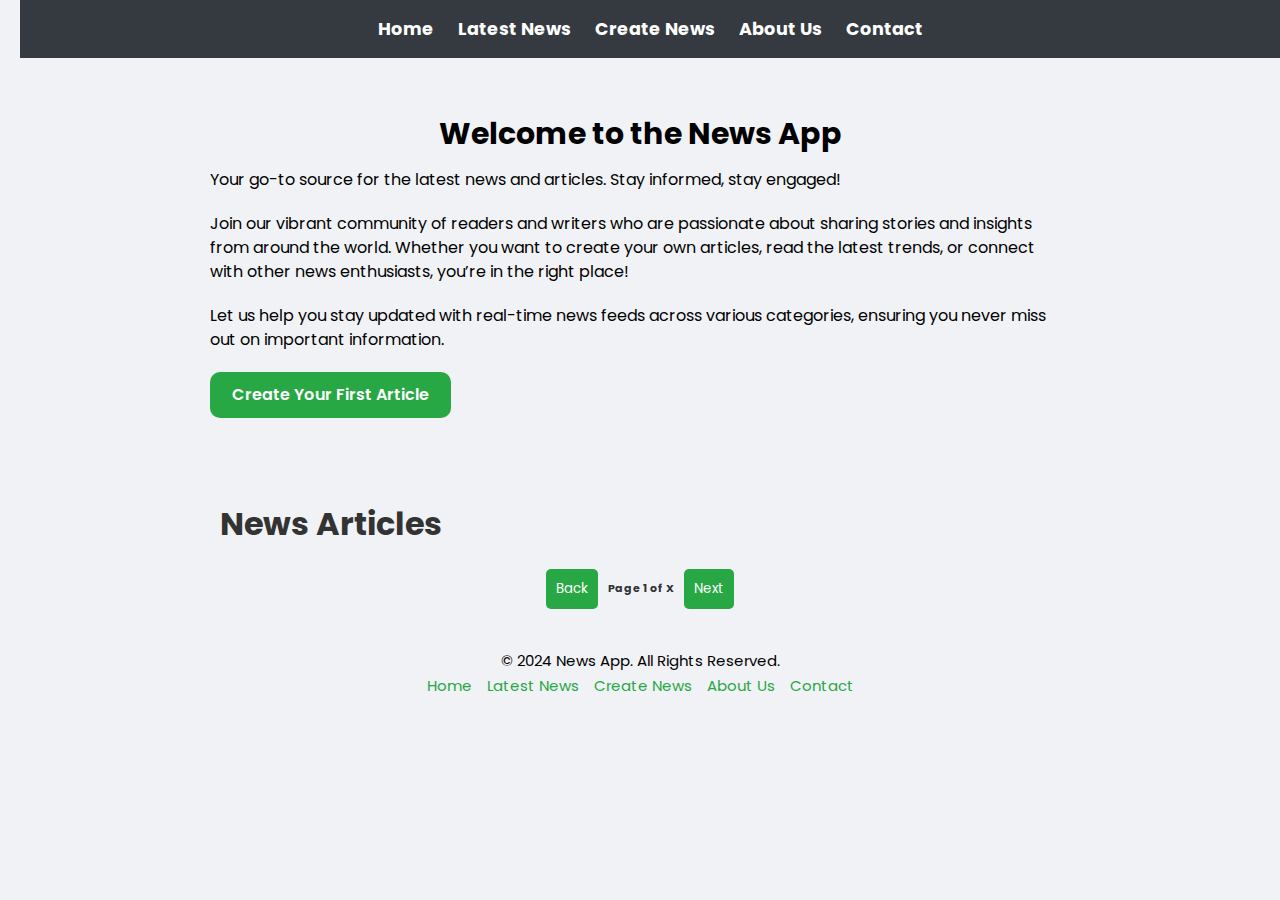
<file: index.html>
<!DOCTYPE html>
<html lang="en">
<head>
    <meta charset="UTF-8">
    <meta name="viewport" content="width=device-width, initial-scale=1.0">
    <link rel="preconnect" href="https://fonts.googleapis.com">
<link rel="preconnect" href="https://fonts.gstatic.com" crossorigin>
<link href="https://fonts.googleapis.com/css2?family=Poppins:ital,wght@0,100;0,200;0,300;0,400;0,500;0,600;0,700;0,800;0,900;1,100;1,200;1,300;1,400;1,500;1,600;1,700;1,800;1,900&display=swap" rel="stylesheet">
    <link rel="stylesheet" href="./CSS/style.css">
    <title>News App</title>
</head>
<body>
    <header>
          
        <nav>
            <ul>
                <li><a href="./index.html">Home</a></li>
                <li><a href="./HTML/news-detail.html">Latest News</a></li>
                <li><a href="./HTML/create-news.html">Create News</a></li>
                <li><a href="./HTML/about.html">About Us</a></li>
                <li><a href="./HTML/contact.html">Contact</a></li>
            </ul>
        </nav>
    </header>

    <hero class="hero">
        <div class="hero-content">
            <h1>Welcome to the News App</h1>
            <p>Your go-to source for the latest news and articles. Stay informed, stay engaged!</p>
            <p>Join our vibrant community of readers and writers who are passionate about sharing stories and insights from around the world. Whether you want to create your own articles, read the latest trends, or connect with other news enthusiasts, you’re in the right place!</p>
            <p>Let us help you stay updated with real-time news feeds across various categories, ensuring you never miss out on important information.</p>
            <div class="button-container"><a href="./HTML/create-news.html" class="cta-button">Create Your First Article</a></div>
        </div>
    </hero>

    <main>
        <h1 class="heading">News Articles</h1>
        <section id="news-list" class="news-container"></section>
        
        <div class="pagination">
            <button id="prev">Back</button>
            <span id="current-page" class="current-page">Page 1 of X</span>
            <button id="next">Next</button>
        </div>
    </main>

    <footer class="footer">
        <div class="footer-content">
            <p>&copy; 2024 News App. All Rights Reserved.</p>
            <ul class="footer-links">
                <li><a href="./index.html">Home</a></li>
                <li><a href="./HTML/news-detail.html">Latest News</a></li>
                <li><a href="./HTML/create-news.html">Create News</a></li>
                <li><a href="./HTML/about.html">About Us</a></li>
                <li><a href="./HTML/contact.html">Contact</a></li>

            </ul>
        </div>
    </footer>

    <script src="./JAVASCRIPT/app.js"></script>
    <script src="./JAVASCRIPT/news-details.js"></script>
</body>
</html>
</file>
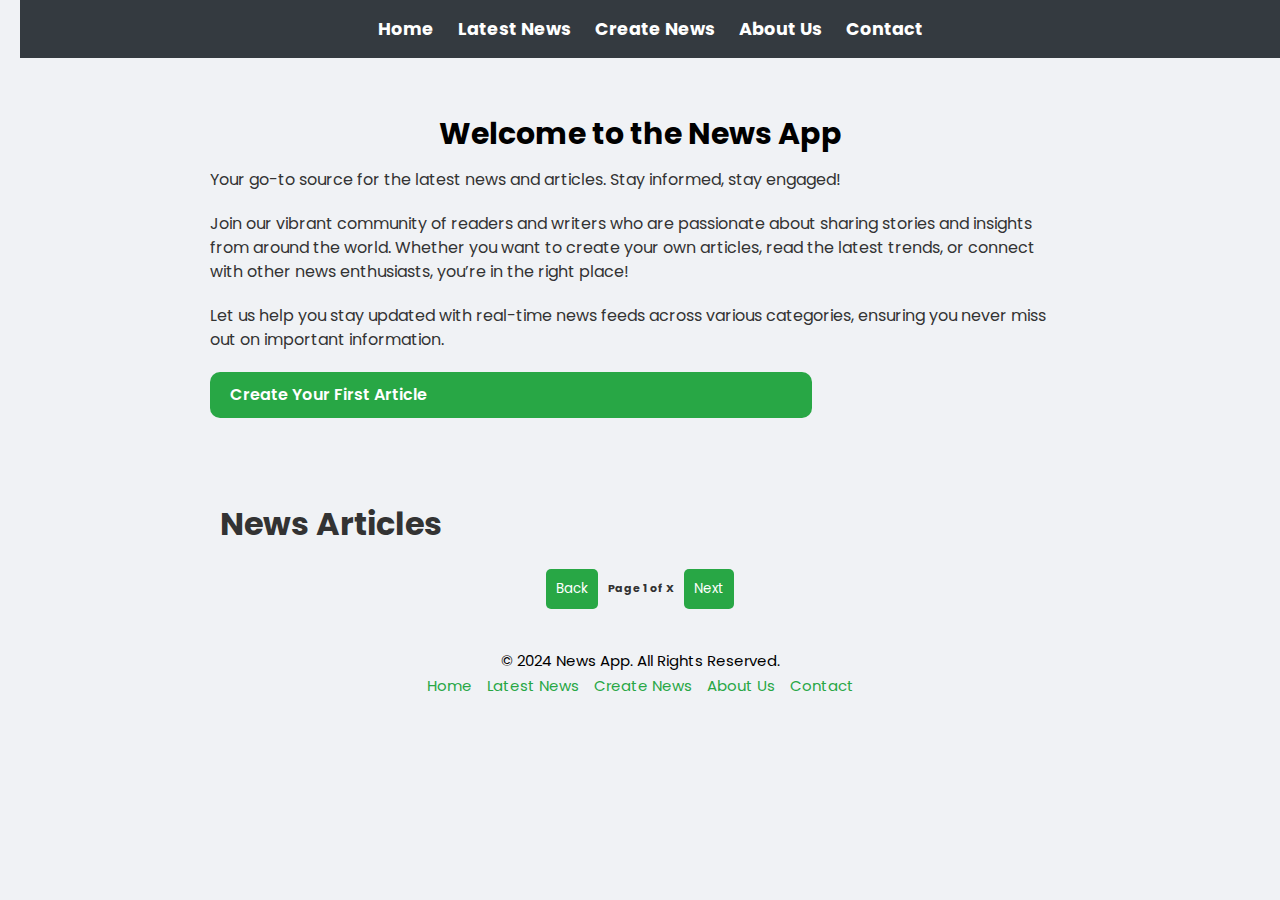
<file: HTML/index.html>
<!DOCTYPE html>
<html lang="en">
<head>
    <meta charset="UTF-8">
    <meta name="viewport" content="width=device-width, initial-scale=1.0">
    <link rel="preconnect" href="https://fonts.googleapis.com">
<link rel="preconnect" href="https://fonts.gstatic.com" crossorigin>
<link href="https://fonts.googleapis.com/css2?family=Poppins:ital,wght@0,100;0,200;0,300;0,400;0,500;0,600;0,700;0,800;0,900;1,100;1,200;1,300;1,400;1,500;1,600;1,700;1,800;1,900&display=swap" rel="stylesheet">
    <link rel="stylesheet" href="../CSS/style.css">
    <title>News App</title>
</head>
<body>
    <header>
        <nav>
            <ul>
                <li><a href="index.html">Home</a></li>
                <li><a href="news-detail.html">Latest News</a></li>
                <li><a href="create-news.html">Create News</a></li>
                <li><a href="about.html">About Us</a></li>
                <li><a href="contact.html">Contact</a></li>
            </ul>
        </nav>
    </header>

    <hero class="hero-section">
        <div class="hero-content">
            <h1>Welcome to the News App</h1>
            <p>Your go-to source for the latest news and articles. Stay informed, stay engaged!</p>
            <p>Join our vibrant community of readers and writers who are passionate about sharing stories and insights from around the world. Whether you want to create your own articles, read the latest trends, or connect with other news enthusiasts, you’re in the right place!</p>
            <p>Let us help you stay updated with real-time news feeds across various categories, ensuring you never miss out on important information.</p>
            <a href="create-news.html" class="cta-button">Create Your First Article</a>
        </div>
    </hero>

    <main>
        <h1 class="heading">News Articles</h1>
        <section id="news-list" class="news-container"></section>
        
        <div class="pagination">
            <button id="prev">Back</button>
            <span id="current-page" class="current-page">Page 1 of X</span>
            <button id="next">Next</button>
        </div>
    </main>

    <footer class="footer">
        <div class="footer-content">
            <p>&copy; 2024 News App. All Rights Reserved.</p>
            <ul class="footer-links">
                <li><a href="index.html">Home</a></li>
                <li><a href="news-detail.html">Latest News</a></li>
                <li><a href="create-news.html">Create News</a></li>
                <li><a href="about.html">About Us</a></li>
                <li><a href="contact.html">Contact</a></li>

            </ul>
        </div>
    </footer>

    <script src="../JAVASCRIPT/app.js"></script>
</body>
</html>
</file>
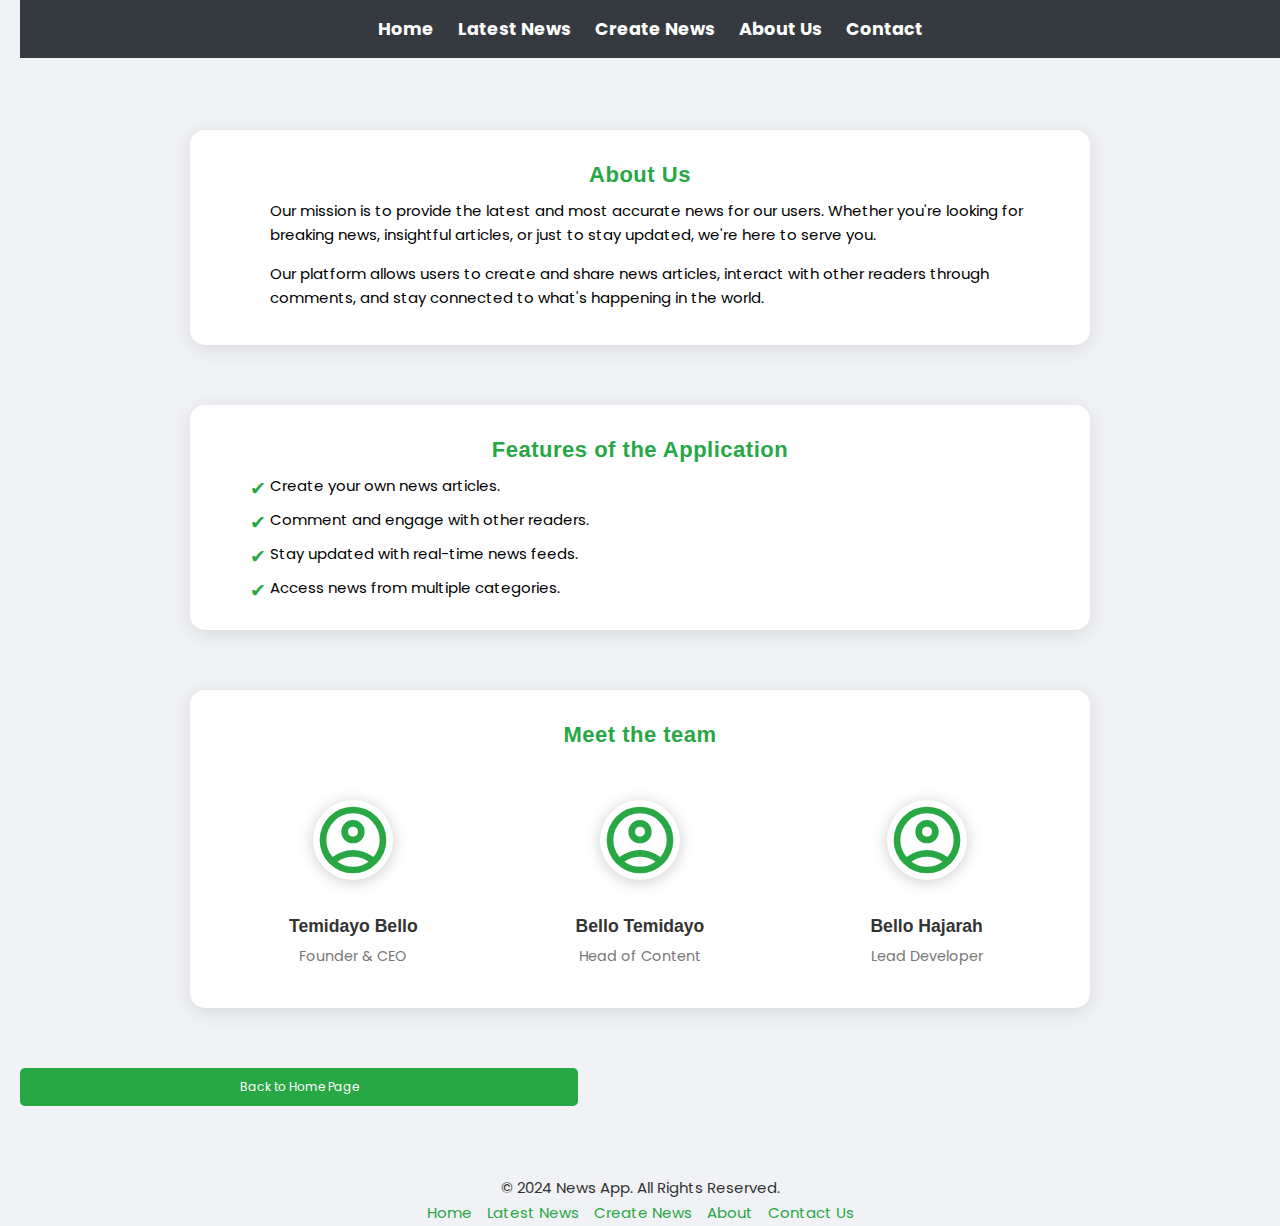
<file: HTML/about.html>
<!DOCTYPE html>
<html lang="en">
<head>
    <meta charset="UTF-8">
    <meta name="viewport" content="width=device-width, initial-scale=1.0">
    <link rel="stylesheet" href="../CSS/about.css">
    <link rel="stylesheet" href="../CSS/style.css">
    <link rel="preconnect" href="https://fonts.gstatic.com" crossorigin>
<link href="https://fonts.googleapis.com/css2?family=Poppins:ital,wght@0,100;0,200;0,300;0,400;0,500;0,600;0,700;0,800;0,900;1,100;1,200;1,300;1,400;1,500;1,600;1,700;1,800;1,900&display=swap" rel="stylesheet">
    <link rel="stylesheet" href="../CSS/style.css">
    <title>About Us</title>
</head>
<body>
    <nav>
        <ul>
            <li><a href="index.html">Home</a></li>
            <li><a href="news-detail.html">Latest News</a></li>
            <li><a href="create-news.html">Create News</a></li>
            <li><a href="about.html">About Us</a></li>
            <li><a href="contact.html">Contact</a></li>
        </ul>
    </nav>

    <section class="about-section">
        <h1>About Us</h1>
        <div class="about-content">
            <p>
                Our mission is to provide the latest and most accurate news for our users. Whether you're looking for breaking news, insightful articles, or just to stay updated, we're here to serve you.
            </p>
            <p>
                Our platform allows users to create and share news articles, interact with other readers through comments, and stay connected to what's happening in the world.
            </p>
        </div>
    </section>

    <section class="features-section">
        <h2>Features of the Application</h2>
        <ul class="features-list">
            <li>Create your own news articles.</li>
            <li>Comment and engage with other readers.</li>
            <li>Stay updated with real-time news feeds.</li>
            <li>Access news from multiple categories.</li>
        </ul>
    </section>

    
    <section class="team-section">
        <h2>Meet the team</h2>
        <div class="team-container">
            <div class="team-member">
                <img src="../ASSETS/account_circle_24dp_28A745_FILL0_wght400_GRAD0_opsz24.svg" alt="Team Member 1">
                <h3>Temidayo Bello</h3>
                <p>Founder & CEO</p>
            </div>
            <div class="team-member">
                <img src="../ASSETS/account_circle_24dp_28A745_FILL0_wght400_GRAD0_opsz24.svg" alt="Team Member 2">
                <h3>Bello Temidayo</h3>
                <p>Head of Content</p>
            </div>
            <div class="team-member">
                <img src="../ASSETS/account_circle_24dp_28A745_FILL0_wght400_GRAD0_opsz24.svg" alt="Team Member 3">
                <h3>Bello Hajarah</h3>
                <p>Lead Developer</p>
            </div>
        </div>
    </section>

    <button id="back-home">Back to Home Page</button>

    <script src="../JAVASCRIPT/about.js"></script>
</body>
<footer class="footer"></footer>
    <div class="footer-content">
        <p>&copy; 2024 News App. All Rights Reserved.</p>
        <ul class="footer-links">
            <li><a href="index.html">Home</a></li>
            <li><a href="news-detail.html">Latest News</a></li>
            <li><a href="create-news.html">Create News</a></li>
            <li><a href="about.html">About</a></li>
            <li><a href="contact.html">Contact Us</a></li>

        </ul>
    </div>
</footer>
</html>
</file>
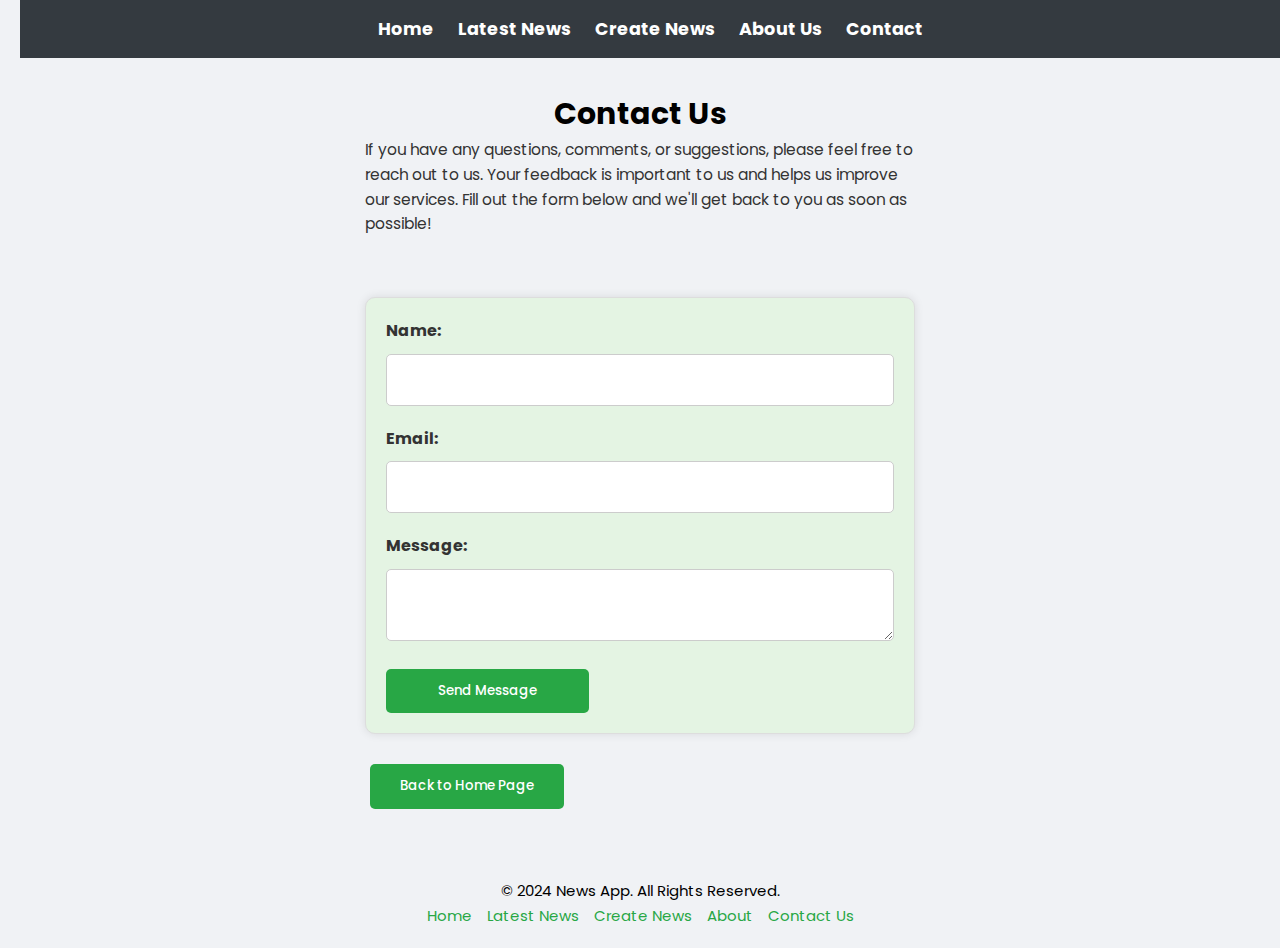
<file: HTML/contact.html>
<!DOCTYPE html>
<html lang="en">

<head>
    <meta charset="UTF-8">
    <meta name="viewport" content="width=device-width, initial-scale=1.0">
    <link rel="stylesheet" href="../CSS/style.css">
    <link rel="stylesheet" href="../CSS/contact.css">
    <link rel="preconnect" href="https://fonts.gstatic.com" crossorigin>
    <link href="https://fonts.googleapis.com/css2?family=Poppins:ital,wght@0,100;0,200;0,300;0,400;0,500;0,600;0,700;0,800;0,900;1,100;1,200;1,300;1,400;1,500;1,600;1,700;1,800;1,900&display=swap" rel="stylesheet">
    <title>Contact Us</title>
</head>

<body>
    <nav>
        <ul>
            <li><a href="index.html">Home</a></li>
            <li><a href="news-detail.html">Latest News</a></li>
            <li><a href="create-news.html">Create News</a></li>
            <li><a href="about.html">About Us</a></li>
            <li><a href="contact.html">Contact </a></li>
        </ul>
    </nav>
    <div>
    <h1>Contact Us</h1>
        <p class="contact-text">If you have any questions, comments, or suggestions, please feel free to reach out to us. Your feedback is important to us and helps us improve our services. Fill out the form below and we'll get back to you as soon as possible!</p>
    
        <form id="contact-form">
            <label for="name">Name:</label>
            <input type="text" id="name" name="name" required>
    
            <label for="email">Email:</label>
            <input type="email" id="email" name="email" required>
    
            <label for="message">Message:</label>
            <textarea id="message" name="message" required></textarea>
    
            <button type="submit">Send Message</button>
        </form>
    </div>
    

    <button id="back-home" class="back-home-button">Back to Home Page</button>
    <div id="custom-alert" class="modal">
        <div class="modal-content">
            <span class="close-button">&times;</span>
            <p id="alert-message"></p>
        </div>
    </div>
    
    <script src="../JAVASCRIPT/contact.js"></script>
</body>
 <footer class="footer">
        <div class="footer-content">
            <p>&copy; 2024 News App. All Rights Reserved.</p>
            <ul class="footer-links">
                <li><a href="index.html">Home</a></li>
                <li><a href="news-detail.html">Latest News</a></li>
                <li><a href="create-news.html">Create News</a></li>
                <li><a href="about.html">About</a></li>
                <li><a href="contact.html">Contact Us</a></li>

            </ul>
        </div>
    </footer>
</html>
</file>
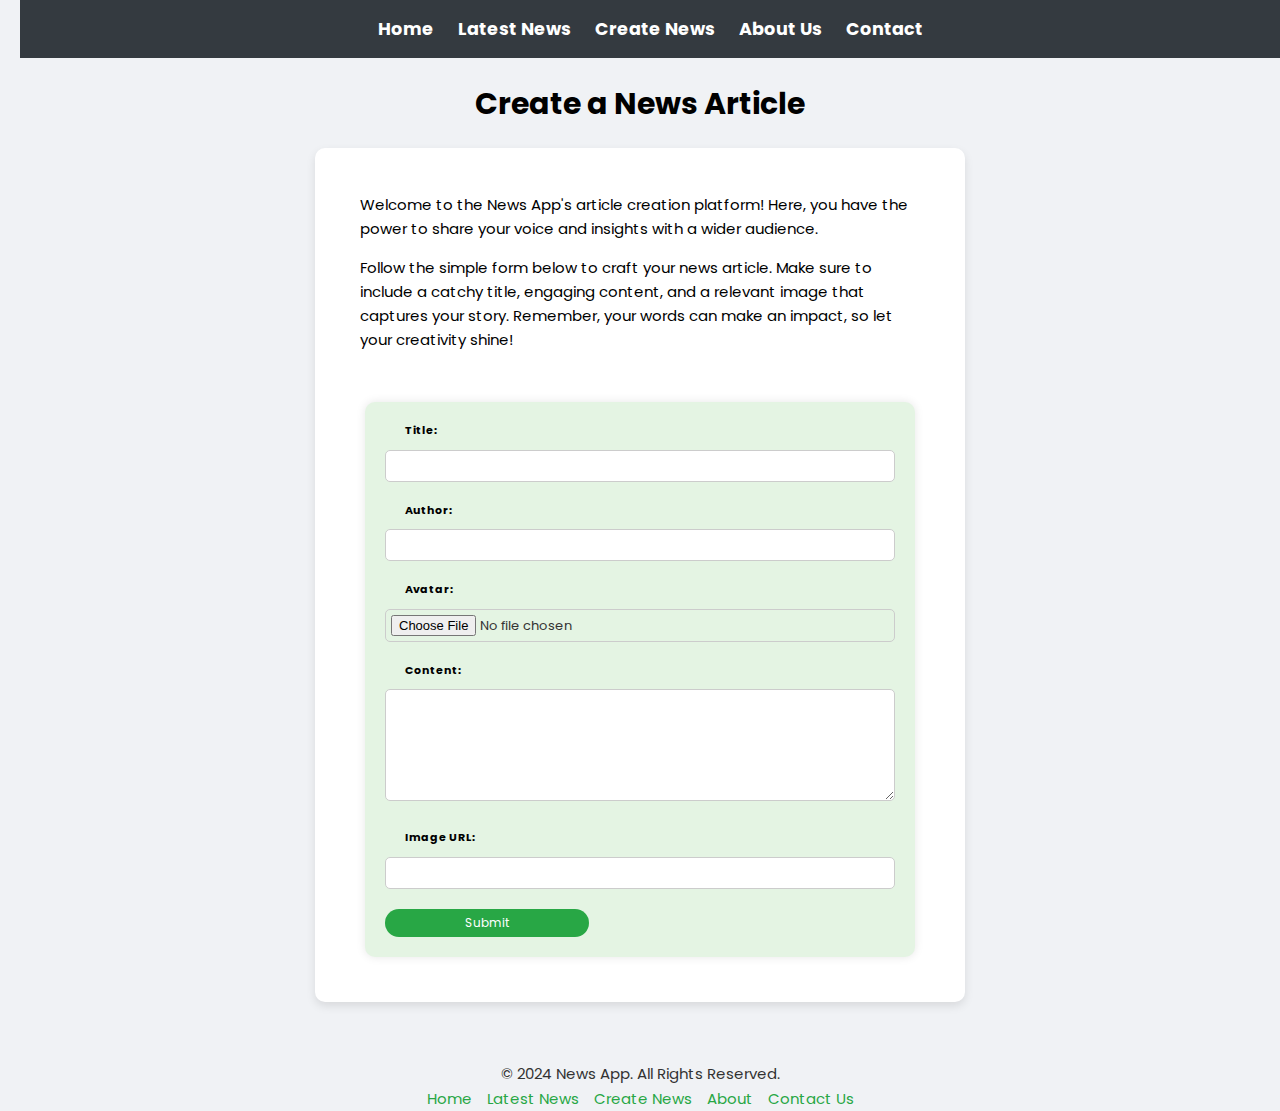
<file: HTML/create-news.html>
<!DOCTYPE html>
<html lang="en">
<head>
    <meta charset="UTF-8">
    <meta name="viewport" content="width=device-width, initial-scale=1.0">
    <link rel="stylesheet" href="../CSS/style.css">
    <link rel="stylesheet" href="../CSS/create-news.css">
    <link rel="preconnect" href="https://fonts.gstatic.com" crossorigin>
    <link href="https://fonts.googleapis.com/css2?family=Poppins:ital,wght@0,100;0,200;0,300;0,400;0,500;0,600;0,700;0,800;0,900;1,100;1,200;1,300;1,400;1,500;1,600;1,700;1,800;1,900&display=swap" rel="stylesheet">
    
    <title>Create News</title>
</head>

<body>
    <nav>
        <ul>
            <li><a href="index.html">Home</a></li>
            <li><a href="news-detail.html">Latest News</a></li>
            <li><a href="create-news.html">Create News</a></li>
            <li><a href="about.html">About Us</a></li>
            <li><a href="contact.html">Contact</a></li>
        </ul>
    </nav>

    <main>
        <h1>Create a News Article</h1>
        <section class="intro-content">
            <p>Welcome to the News App's article creation platform! Here, you have the power to share your voice and insights with a wider audience.</p>          
            <p>Follow the simple form below to craft your news article. Make sure to include a catchy title, engaging content, and a relevant image that captures your story. Remember, your words can make an impact, so let your creativity shine!</p>
        
            <form id="create-news-form" enctype="multipart/form-data">
                <div class="form-group">
                    <label for="title">Title:</label>
                    <input type="text" id="title" name="title" required>
                </div>
    
                <div class="form-group">
                    <label for="author">Author:</label>
                    <input type="text" id="author" name="author" required>
                </div>
    
                <div class="form-group">
                    <label for="avatar">Avatar:</label>
                    <input type="file" id="avatar" name="avatar" accept="image/*" required>
                </div>
    
                <div class="form-group">
                    <label for="content">Content:</label>
                    <textarea id="content" name="content" rows="5" required></textarea>
                </div>
    
                <div class="form-group">
                    <label for="imageUrl">Image URL:</label>
                    <input type="url" id="imageUrl" name="imageUrl" required>
                </div>
    
                <button type="submit">Submit</button>
            </form>
        </section>
        <div class="feedback" id="feedback"> </div>
        
        
    </main>
    <script src="../JAVASCRIPT/create-news.js"></script>
</body>
<footer class="footer"></footer>
    <div class="footer-content">
        <p>&copy; 2024 News App. All Rights Reserved.</p>
        <ul class="footer-links">
            <li><a href="index.html">Home</a></li>
            <li><a href="news-detail.html">Latest News</a></li>
            <li><a href="create-news.html">Create News</a></li>
            <li><a href="about.html">About</a></li>
            <li><a href="contact.html">Contact Us</a></li>

        </ul>
    </div>
</footer>



</html>
</file>
<file: CSS/style.css>
* {
  margin: 0;
  padding: 0;
  box-sizing: border-box;
  font-family: "Poppins";
}

body {
  background-color: #F0F2F5;
  color: #333;
  line-height: 1.6;
  padding: 0 20px;
  padding-top: 70px;
}

nav {
  background-color: #343A40;
  color: white;
  padding: 15px;
  margin-bottom: 20px;
  position: fixed;
  top: 0;
  width: 100%;
  z-index: 1000;
}

nav ul {
  list-style: none;
  text-align: center;
  margin: 0;
  padding: 0;
}

nav ul li {
  display: inline-block;
  margin-right: 20px;
}

nav a {
  color: white;
  font-size: 1.1em;
  font-weight: bold;
  text-decoration: none;
  transition: color 0.3s ease;
}

nav a:hover {
  color: #28A745;
}
.heading {
  text-align: left;
  padding-top: 60px;
  padding-bottom: 10px;
  margin-left: 200px;
}

.hero {
  color: black;
  padding-top: 0;
  text-align: center;
  position: relative;
  border-radius: 15px;
  margin: 20px auto;
}
.hero-content{
  width: 100%;
  max-width: 900px; 
  margin: auto;
  overflow: hidden;
  padding: 20px; 
}
.hero-content h1 {
  font-size: 30px;
  margin-bottom: 0px;
  text-align: center;
  color: black;
  padding-top: 20px;
}

.hero-content p {
  font-size: 16px;
  max-width: 900px;
  line-height: 1.5;
  margin: 10px auto 20px;
  text-align: left;
}

.button-container {
  width: 40%;
}

.cta-button {
  display:block; 
  background-color: #28a745; 
  color: white; 
  padding: 10px 20px; 
  font-size: 16px;
  font-weight: 600; 
  text-decoration: none; 
  border-radius: 10px; 
  transition: background-color 0.3s, transform 0.3s; 
  margin-top: 10px;
  max-width: 70%; 
  box-sizing: border-box; 
}

.news-container {
  display: flex;
  flex-wrap: wrap;
  justify-content: space-between;
  gap: 20px;
  max-width: 1000px;
  margin: 0 auto;
}

.news-item {
  background-color: white;
  border: 1px solid #ddd;
  border-radius: 8px;
  width: calc(33.333% - 20px);
  box-shadow: 0 4px 8px rgba(0, 0, 0, 0.1);
  overflow: hidden;
  transition: transform 0.3s ease, box-shadow 0.3s ease;
  display: flex;
  flex-direction: column;
}

.news-item:hover {
  transform: translateY(-10px);
  box-shadow: 0 8px 16px rgba(0, 0, 0, 0.15);
}

.news-item img {
  width: 90%;
  height: 200px;
  object-fit: cover;
  border-radius: 8px 8px 0 0;
  margin: 20px;
}

.news-item h4 {
  font-size: 18px;
  margin-top: 3px;
  padding: 0 30px;
  flex-grow: 1;
}

.news-item p {
  font-size: 15px;
  color: #666;
  margin-bottom: 10px;
  padding: 0 30px;
}

.news-item a {
  display: block;
  background-color: #28A745;
  color: white;
  padding: 10px;
  text-align: center;
  text-decoration: none;
  font-weight: bold;
  margin: 10px 10px 15px;
  border-radius: 5px;
  transition: background-color 0.3s ease;
}

.news-item a:hover {
  background-color: #1d8335;
}

.pagination {
  display: flex;
  justify-content: center;
  align-items: center;
  margin-top: 30px;
  margin-bottom: 20px;
}

.pagination button {
  padding: 10px 20px;
  margin: 0 10px;
  background-color: #28A745;
  color: white;
  border: none;
  border-radius: 5px;
  cursor: pointer;
  transition: background-color 0.3s ease;
}

.pagination button:hover {
  background-color: #1d8335;
}

.pagination span {
  font-size: 1.1em;
  font-weight: bold;
  color: #333;
}

.footer {
  color: black;
  padding: 20px 0;
  text-align: center;
}

.footer-content {
  max-width: 1200px;
  margin: 0 auto;
  padding: 0 20px;
}

.footer-content p {
  margin: 0 auto;
  font-size: 15px;
  text-align: center;
}

.footer-links {
  list-style-type: none;
  padding: 0;
  margin: 0;
  display: flex;
  justify-content: center;
  gap: 15px;
}

.footer-links li {
  display: inline-block;
}

.footer-links li a {
  text-decoration: none;
  color: #28a745;
  font-size: 15px;
  transition: color 0.3s ease;
  
}

.footer-links li a:hover {
  color: #9f9d9d;
}

@media (max-width: 768px) {
  nav {
    padding: 10px;
  }

  nav ul li {
    margin-right: 8px;
    margin-bottom: 8px;
    font-size: 12px;
  }

  .hero-content h1 {
    font-size: 20px;
    margin-left: 70px;
    text-align: left;
    margin-bottom: 2px;
  }
  
  .hero-content p {
    font-size: 12px;
    width: 650px;
    margin: 0 auto;
    text-align: left;
    padding: 12px;
  }

  .button-container {
    padding: 0.5rem; 
    margin-left: 20px;
    width: 45%;
  }

  .cta-button {
    padding: 8px 16px;
    font-size: 0.9rem; 
  }

  .heading {
    font-size: 17px;
    margin: 0;
    padding: 15px;
  }

  .news-item {
    flex: 1 1 calc(33% - 2px); 
  }

  .news-item h4 {
    font-size: 13px; 
    padding: 0 15px; 
  }

  .news-item p {
    font-size: 13px; 
    padding: 0 15px; 
  }

  .news-item a {
    padding: 8px; 
    font-size: 12px; 
    margin: 8px 8px 12px 8px; 
  }

  .footer-links a {
    flex-direction: row;
    align-items: center;
    gap: 8px;
  }

  .footer-links li a {
    font-size: 12px;
  }

  .footer-content p {
    font-size: 12px;
    text-align: center;
  }
}

@media (max-width: 390px) {
  nav {
    padding: 1px;
    }

  nav ul li {
    display: inline;
    font-size: 10px;
    padding: 0;
  }

  .hero-content h1 {
    font-size: 14px;
    text-align: center;
    margin: auto;
    padding-top: 0;
  }

  .hero-content p {
    font-size: 11px;
    width: auto;
    margin: 0 auto;
  }
  .button-container{
    width:75%;
    margin: 0;
  }
  .cta-button {
    font-size: 10px;
    text-align: left;
    width:100%;
  }

  .news-item {
    flex: 10 10 55%; 
  }

  .news-item h4 {
    font-size: 11px;
    padding: 0 10px; 
  }

  .news-item p {
    font-size: 11px; 
    padding: 0 10px; 
  }

  .news-item a {
    padding: 8px; 
    font-size: 12px; 
    margin: 8px 0; 
  }

  .footer-links a {
    flex-direction: row;
    align-items: center;
    gap: 8px;
  }

  .footer-links li a {
    font-size: 10px;
  }

  .footer-content p {
    font-size: 10px;
    text-align: center;
    margin-top: 5px;
  }
}
.pagination {
  display: flex;
  justify-content: center;
  align-items: center;
  margin-top: 10px;
  margin-bottom: 20px;
  font-size: 11px;
}

.pagination button {
  padding: 10px;
  margin: 0 10px;
  background-color: #28A745;
  color: white;
  border: none;
  border-radius: 5px;
  cursor: pointer;
  transition: background-color 0.3s ease;
}

.pagination button:hover {
  background-color: #1d8335;
}

.pagination span {
  font-size: 11px;
  font-weight: bold;
  color: #333;
}
</file>
<file: CSS/about.css>
.about-section,
.features-section,
.team-section {
    text-align: left;
    padding: 20px 20px;
    background-color: #ffffff;
    max-width: 900px;
    margin: 60px auto;
    box-shadow: 0 4px 20px rgba(0, 0, 0, 0.1); 
    border-radius: 15px; 
}

.about-section h1,
.features-section h2,
.team-section h2 {
    font-family: 'Montserrat', sans-serif; 
    font-size: 22px; 
    color: #28a745;
    letter-spacing: 0.5px; 
    text-align: center;
    font-weight: 700;
    padding: 7px;
    margin: auto;

}

.about-content p,
.features-list li {
    font-size: 15px; 
    color: black;
    margin-bottom: 15px; 
    line-height: 1.6; 
    padding: 0 15px; 
    margin-left: 45px;
}

.features-list {
    list-style-type: none;
    padding: 0;
}

.features-list li {
    margin-bottom: 10px; 
    position: relative; 
}

.features-list li:before {
    content: '✔'; 
    color: #28a745; 
    position: absolute;
    left: -5px; 
    font-size: 1.2rem; 
}

#back-home {
    padding: 10px 20px; 
    background-color: #28a745; 
    color: white;
    font-size: 0.9rem; 
    border: none;
    border-radius: 5px;
    cursor: pointer;
    margin-left: 170px; 
    margin-bottom: 100px; 
    transition: background-color 0.3s, transform 0.3s; 
}

#back-home:hover {
    background-color: #218838; 
    transform: translateY(-2px); 
}

.team-container {
    display: flex;
    justify-content: space-around;
    margin-top: 40px; 
    flex-wrap: wrap; 
}

.team-member {
    text-align: center;
    width: 30%;
    margin-bottom: 20px; 
    transition: transform 0.3s;
    padding: 0;
    margin-top: 0;
}

.team-member:hover {
    transform: scale(1.05); 
}

.team-member img {
    width: 80px; 
    height: 80px;
    border-radius: 50%;
    margin-bottom: 15px;
    box-shadow: 0 2px 15px rgba(0, 0, 0, 0.2); 
}

.team-member h3 {
    font-family: 'Montserrat', sans-serif;
    font-size: 1.1rem; 
    color: #333;
    margin-top: 10px; 
}

.team-member p {
    font-size: 0.9rem; 
    color: #777;
    margin-top: 5px; 
}

@media (max-width: 768px) {
    .about-section,
    .features-section,
    .team-section {
        padding: 30px 10px;
    }

    .about-section h1,
    .features-section h2,
    .team-section h2 {
        font-size: 18px; 
        margin-left: 55px;
        
    }

    .about-content p,
    .features-list li {
        font-size: 13px; 
        margin-left: 35px;
    }

    #back-home {
        margin-left: 0; 
        width: 25%; 
        margin-bottom: 30px; 
        text-align: center; 
        font-size: 12px;
    }

    .team-member {
        width: 18%; 
        margin-bottom: 20px; 
        font-size: 10px;
    }
}

@media (max-width: 390px) {
    .about-section,
    .features-section,
    .team-section {
        padding: 20px 5px;
        text-align: center;
    }

    .about-section h1,
    .features-section h2,
    .team-section h2 {
        font-size:17px; 
        text-align: left;
    }

    .about-content p,
    .features-list li {
        font-size: 12px; 
        margin-left: 20px;
        text-align: left;
    }

    #back-home {
        font-size: 0.8rem; 
        padding: 8px 15px; 
        margin-bottom: 20px; 
    }

    .team-member {
        width: 20%; 
        margin: 0 auto 20px; 
    }

    .team-member h3 {
        font-size: 12px; 
    }

    .team-member p {
        font-size: 11px; 
    }
}
#back-home {
    margin-left: 0; 
    width: 45%; 
    margin-bottom: 30px; 
    text-align: center; 
    font-size: 12px;
}
</file>
<file: CSS/contact.css>
* {
    margin: 0;
    padding: 0;
    box-sizing: border-box;
    font-family: "Poppins", sans-serif;
}

h1 {
    text-align: center;
    margin-top: 20px;
    color: black;
    font-size: 30px;
}
.contact-text{
    width: 550px;
    margin: auto;
    font-size: 15.5px;
    margin-bottom: 0;
}
form {
    margin-top: 0;
    max-width: 550px;
    margin: 60px auto 30px auto;
    padding: 20px;
    border: 1px solid #ddd;
    border-radius: 10px;
    background-color: rgb(228, 244, 227);
    box-shadow: 0 0 10px rgba(0, 0, 0, 0.1);
}

form label {
    display: block;
    margin-bottom: 10px;
    font-weight: bold;
    color: #333;
}

form input,
form textarea {
    width: 100%;
    padding: 15px;
    margin-bottom: 20px;
    border: 1px solid #ccc;
    border-radius: 5px;
    transition: border-color 0.3s;
}

form input:focus,
form textarea:focus {
    border-color:  #28a745;
    outline: none;
}

button {
    display: block;
    width: 40%;
    margin-top: auto;
    padding: 12px;
    background-color:  #28a745;
    color: #fff;
    border: none;
    border-radius: 5px;
    font-weight: 500;
    cursor: pointer;
    transition: background-color 0.3s;
}

button:hover {
    background-color: #218838;
}

.back-home-button {
    margin-top: 30px;
    margin-left: 350px;
    width: auto; 
    height: 45px;
    padding: 10px 30px; 
    background-color: #28a745;
    display: block; 
    border-radius: 5px; 
    margin-bottom: 50px;
}

.back-home-button:hover {
    background-color: #1d8836;
}

.modal {
    display: none; 
    position: fixed; 
    z-index: 1000;
    left: 0;
    top: 0;
    width: 100%; 
    height: 100%; 
    overflow: auto; 
    background-color: rgba(0, 0, 0, 0.4);
}

.modal-content {
    background-color: #fefefe;
    margin: 15% auto; 
    padding: 20px;
    border: 1px solid #888;
    width: 80%; 
}

.close-button {
    color: #aaa;
    float: right;
    font-size: 28px;
    font-weight: bold;
}

.close-button:hover,
.close-button:focus {
    color: black;
    text-decoration: none;
    cursor: pointer;
}

.contact-description {
    max-width: 1100px;
    padding: 40px;
    background-color: white;
    border-radius: 8px;
    box-shadow: 0 2px 10px rgba(0, 0, 0, 0.1);
    margin-left: auto;
    margin-right: auto;
    margin-bottom: 40px;
}

.contact-description h2 {
    font-size: 25px;
    color: #333;
    padding: 0px;
    margin-bottom: 10px;
    margin-left: -20px;
    text-align: center;
}

.contact-description p {
    font-size: 15px;
    text-align: left;
    line-height: 1.6;
    margin-left: 280px;
    height: 70px;
    margin-bottom: 20px;
    width: 600px;
    padding: 15px;
}

@media (max-width: 768px) {
    h1 {
        font-size: 20px;
        margin-left: 30px;
    }

    form {
        padding: 15px;
        margin: 30px auto;
    }

    form label {
        font-size: 12px;
    }

    form input,
    form textarea {
        padding: 10px;
        font-size: 14px;
    }

    button {
        width: 30%;
        padding: 10px;
        font-size: 14px;
    }

    .back-home-button {
        margin-left: 150px;
        width: 25%;
        height: 40px;
        padding: 10px 20px;
    }

    .contact-description {
        padding: 30px;
    }

    .contact-description h2 {
        font-size: 18px;
        margin-left: 40px;
    }

    .contact-description p {
        font-size: 12px;
        margin-left: 100px;
        width: 500px;
    }
}

@media (max-width: 390px) {
    h1 {
        font-size: 17px;
    }
    .contact-text{
        font-size: 11px;
        width: 90%;
    }

    form {
        padding: 10px;
        margin: 20px auto;
        width:90%;
    }

    form label {
        font-size: 12px;
    }

    form input,
    form textarea {
        padding: 8px;
        font-size: 12px;
    }

    button {
        width: 40%;
        padding: 10px;
        font-size: 12px;
    }

    .back-home-button {
        width: 45%;
        height: 35px;
        padding: 8px 15px;
        margin-left: 10px;
    }

}
</file>
<file: CSS/create-news.css>
* {
  margin: 0;
  padding: 0;
  box-sizing: border-box;
  font-family: "Poppins", sans-serif;
}

h1 {
  color: black;
  font-size: 30px;
  text-align: center;
  margin-top: 10px;
  margin-bottom: 20px;
}

.intro-content {
  background-color: #ffffff; 
  border-radius: 10px; 
  box-shadow: 0 4px 10px rgba(0, 0, 0, 0.1); 
  padding: 45px; 
  margin: 20px auto; 
  max-width: 650px; 
  height: auto; 
  text-align: left;
}

.intro-content p {
  font-size: 15px; 
  line-height: 1.6; 
  margin-bottom: 15px;
  color: black; 
  max-width: 900px;
  padding: 0;
}

form {
  max-width: 550px;
  margin: 0 auto;
  background: rgb(228, 244, 227);
  padding: 20px;
  border-radius: 10px;
  box-shadow: 0 0 10px rgba(0, 0, 0, 0.1);
  margin-top: 50px;
}

form label {
  display: block;
  margin-bottom: 10px;
  font-weight: bold;
  color: black;
  margin-left: 20px; 
  font-size: 15px;
}

form input,
form textarea,
form button {
  width: 100%;
  padding: 10px;
  margin-bottom: 20px;
  border: 1px solid #ccc;
  border-radius: 5px;
  font-size: 13px;
}

form button {
  background-color: #28a745;
  color: white;
  font-size: 16px;
  border: none;
  border-radius: 15px;
  cursor: pointer;
  width:40%;
  margin:auto;
}

form button:hover {
  background-color: #218838;
}

.success-message {
  background-color: #d4edda;
  color: #155724; 
  padding: 15px;
  border-radius: 5px;
  margin-top: 20px;
  text-align: center;
  display: none; 
}

.error-message {
  background-color: #f8d7da; 
  color: #721c24; 
  padding: 15px;
  border-radius: 5px;
  margin-top: 20px;
  text-align: center;
  display: none; 
}

.modal {
  display: none;
  position: fixed;
  z-index: 1;
  left: 0;
  top: 0;
  width: 100%;
  height: 100%;
  overflow: auto;
  background-color: rgba(0, 0, 0, 0.4);
}

.modal-content {
  background-color: #fefefe;
  margin: 15% auto;
  padding: 20px;
  border: 1px solid #888;
  width: 80%;
  max-width: 500px;
  text-align: center;
}

.close-button {
  color: #aaa;
  float: right;
  font-size: 28px;
  font-weight: bold;
}

.close-button:hover,
.close-button:focus {
  color: black;
  text-decoration: none;
  cursor: pointer;
}

@media (max-width: 768px) {
  h1 {
    font-size: 20px;
    margin-left: 20px;
  }

  .intro-content {
    padding: 30px;
  }

  .intro-content p {
    font-size: 13px;
  }

  form {
    max-width: 65%;
    font-size: 13px;
  }

  form button {
    font-size: 13px;
  }
}

@media (max-width: 390px) {
  h1 {
    font-size: 20px;
    margin-left: 10px;
  }

  .intro-content {
    padding: 30px;
    max-width: 400px;
  }

  .intro-content p {
    font-size: 12px;
  }

  form {
    max-width: 90%;
  }

  form button {
    font-size: 12px;
  }
}
form label {
  display: block;
  margin-bottom: 10px;
  font-weight: bold;
  color: black;
  margin-left: 20px; 
  font-size: 11px;
}

form input,
form textarea,
form button {
  width: 100%;
  padding: 5px;
  margin-bottom: 20px;
  border: 1px solid #ccc;
  border-radius: 5px;
  font-size: 13px;
}

form button {
  background-color: #28a745;
  color: white;
  font-size: 12px;
  border: none;
  border-radius: 15px;
  cursor: pointer;
  width:40%;
  margin:auto;
}

form button:hover {
  background-color: #218838;
}
</file>
